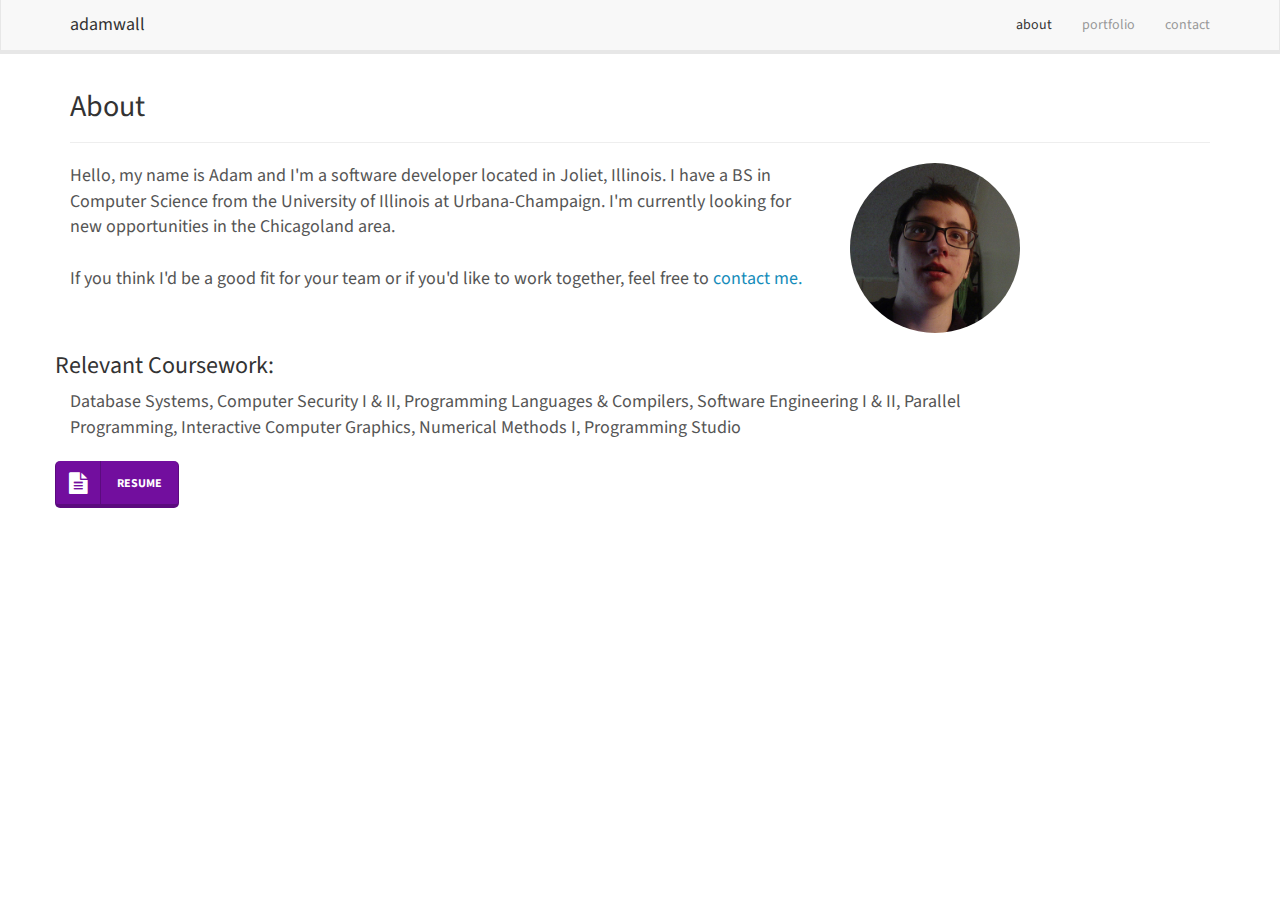
<file: about/index.html>
<!DOCTYPE html>
<html lang="en">
  <head>
    <meta charset="utf-8">
    <meta http-equiv="X-UA-Compatible" content="IE=edge">
    <meta name="viewport" content="width=device-width, initial-scale=1">
    <!-- The above 3 meta tags *must* come first in the head; any other head content must come *after* these tags -->
    <title>adamwall - about</title>
    
    <!-- CSS -->
    <link href="/css/bootstrap.min.css" rel="stylesheet">
    <link href="/css/bootstrap-social.css" rel=stylesheet>
    <link href="/css/font-awesome.min.css" rel=stylesheet>
      
    <!--custom CSS -->
    <link href="../css/styles.css" rel="stylesheet">
  </head>
  
  
  <body>
    <nav class="navbar navbar-default navbar-fixed-top">
      <div class="container">
        <div class="navbar-header">
          <button type="button" class="navbar-toggle collapsed" data-toggle="collapse" data-target="#navbar" aria-expanded="false" aria-controls="navbar">
            <span class="sr-only">Toggle navigation</span>
            <span class="icon-bar"></span>
            <span class="icon-bar"></span>
            <span class="icon-bar"></span>
          </button>
          <a class="navbar-brand" href="/">adamwall</a>
        </div>
        <div id="navbar" class="collapse navbar-collapse">
          <ul class="nav navbar-nav navbar-right">
            <li class="active"><a href="/about/">about</a></li>
            <li><a href="/portfolio/">portfolio</a></li>
            <li><a href="/contact/">contact</a></li>
          </ul>
        </div><!--/.nav-collapse -->
      </div>
    </nav>

    <div class="container">
      <div class="page-header"><h2>About</h2></div>
      <div class="row">
        <p class="col-md-8">Hello, my name is Adam and I'm a software developer located in Joliet, Illinois. I have a BS in Computer Science from the University of Illinois at Urbana-Champaign. I'm currently looking for new opportunities in the Chicagoland area.<br><br>If you think I'd be a good fit for your team or if you'd like to work together, feel free to <a href="/contact/">contact me.</a></p>
        <img src="images/adam.jpg" class="col-md-4 img-circle img-me">
      </div>
      <div class="row col-md-8">
      </div>
      <div class="row">
        <h3>Relevant Coursework:</h3>
        <p class="col-md-10">Database Systems, Computer Security I & II, Programming Languages & Compilers, Software Engineering I & II, Parallel Programming, Interactive Computer Graphics, Numerical Methods I, Programming Studio</p>
      </div>
      <div class="row" style="padding-top: 10px"><a class="btn btn-social btn-lg btn-yahoo" href="../resume.pdf" target="_blank"><i class="fa fa-file-text" aria-hidden="true"></i>resume</a></div>
    </div>
    
  <!-- jQuery (necessary for Bootstrap's JavaScript plugins) -->
  <script src="https://ajax.googleapis.com/ajax/libs/jquery/1.12.4/jquery.min.js"></script>
  <!-- Include all compiled plugins (below), or include individual files as needed -->
  <script src="/js/bootstrap.min.js"></script>      
  </body>
</html>
</file>
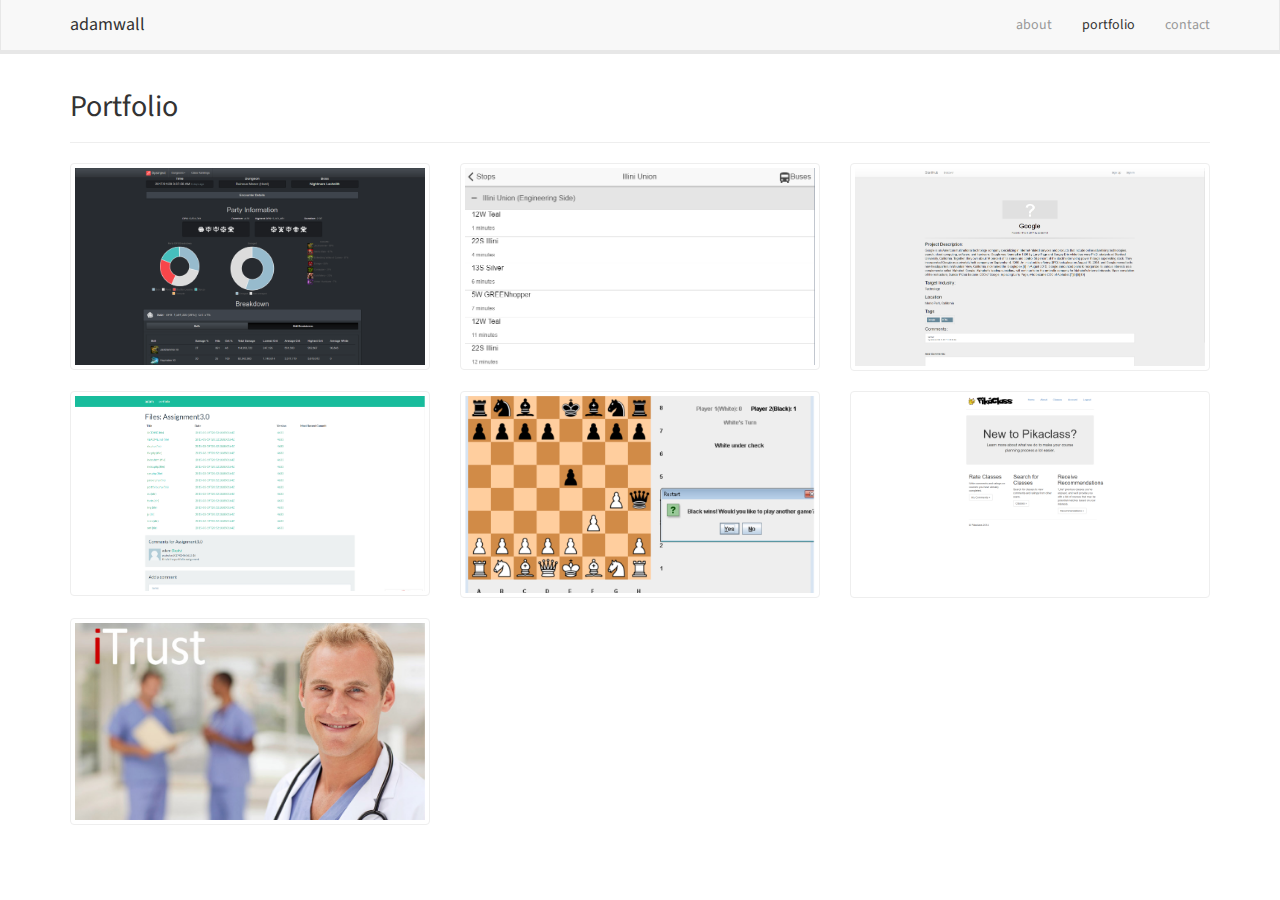
<file: portfolio/index.html>
<!DOCTYPE html>
<html lang="en">
  <head>
    <meta charset="utf-8">
    <meta http-equiv="X-UA-Compatible" content="IE=edge">
    <meta name="viewport" content="width=device-width, initial-scale=1">
    <!-- The above 3 meta tags *must* come first in the head; any other head content must come *after* these tags -->
    <title>adamwall - portfolio</title>
    
    <!-- CSS -->
    <link href="/css/bootstrap.min.css" rel="stylesheet">
    <link href="/css/bootstrap-social.css" rel=stylesheet>
    <link href="/css/font-awesome.min.css" rel=stylesheet>
      
    <!--custom CSS -->
    <link href="../css/styles.css" rel="stylesheet">
  </head>
  
  <body>
    <nav class="navbar navbar-default navbar-fixed-top">
      <div class="container">
        <div class="navbar-header">
          <button type="button" class="navbar-toggle collapsed" data-toggle="collapse" data-target="#navbar" aria-expanded="false" aria-controls="navbar">
            <span class="sr-only">Toggle navigation</span>
            <span class="icon-bar"></span>
            <span class="icon-bar"></span>
            <span class="icon-bar"></span>
          </button>
          <a class="navbar-brand" href="/">adamwall</a>
        </div>
        <div id="navbar" class="collapse navbar-collapse">
          <ul class="nav navbar-nav navbar-right">
            <li><a href="/about/">about</a></li>
            <li class="active"><a href="/portfolio/">portfolio</a></li>
            <li><a href="/contact/">contact</a></li>
          </ul>
        </div><!--/.nav-collapse -->
      </div>
    </nav>

    <div class="container">
     <div class="page-header"><h2>Portfolio</h2></div>
      <div class="row">
        <div class="col-md-4">
          <a href="#" class="thumbnail" data-toggle="modal" data-target="#dpsInjectModal">
            <img src="images/dpsinject.png">
          </a>
        </div>
        <div class="col-md-4">
          <a href="#" class="thumbnail" data-toggle="modal" data-target="#myBusModal">
            <img src="images/mybusCU.png">
          </a>
        </div>
        <div class="col-md-4">
          <a href="#" class="thumbnail" data-toggle="modal" data-target="#startHubModal">
            <img src="images/starthub.png">
          </a>
        </div>  
        <div class=" col-md-4">
          <a href="#" class="thumbnail" data-toggle="modal" data-target="#portfolioModal">
            <img src="images/portfolio.png">
          </a>
        </div> 
        <div class=" col-md-4">
          <a href="#" class="thumbnail" data-toggle="modal" data-target="#chessModal">
            <img src="images/chess.png">
          </a>
        </div>         
        <div class=" col-md-4">
          <a href="#" class="thumbnail">
            <img src="images/pikaclass.png" data-toggle="modal" data-target="#pikaClassModal">
          </a>
        </div> 
        <div class=" col-md-4">
          <a href="#" class="thumbnail">
            <img src="images/itrust.jpg" data-toggle="modal" data-target="#iTrustModal">
          </a>
        </div>       
      </div>
    </div>


    <!-- jQuery (necessary for Bootstrap's JavaScript plugins) -->
    <script src="https://ajax.googleapis.com/ajax/libs/jquery/1.12.4/jquery.min.js"></script>
    <!-- Include all compiled plugins (below), or include individual files as needed -->
    <script src="/js/bootstrap.min.js"></script>
  </body>
  
  <!-- Modal Content -->
  <div class="modal fade" id="dpsInjectModal" tabindex="-1" role="dialog" aria-labelledby="myModalLabel">
    <div class="modal-dialog modal-lg" role="document">
      <div class="modal-content">
        <div class="modal-header">
          <button type="button" class="close" data-dismiss="modal" aria-label="Close"><span aria-hidden="true">&times;</span></button>
          <h1 class="modal-title" id="myModalLabel">DPSInject</h1>
          <img src="images/dpsinject.png">
        </div>
        <div class="modal-body">
         
          Contributed to the design and development of an encounter aggregator website for the game TERA.
          <ul>
            <li>Designed "Class Rankings" page to promote better user experience</li>
            <li>Assisted in implementing SQL queries for filtering encounters by multiple factors</li>
            <li>Accepted feedback from real users</li>
          </ul>
          <h4>Technoglies Used:</h4>
          <big>
          <a href="https://nodejs.org/"><span class="label label-primary">Node.js</span></a>
          <a href="https://angularjs.org/"><span class="label label-primary">AngularJS</span></a>
          <a href="https://www.mysql.com/"><span class="label label-primary">MySQL</span></a>
          <a href="http://expressjs.com/"><span class="label label-primary">Express.js</span></a>
          <a href="http://getbootstrap.com/"><span class="label label-primary">Bootstrap</span></a>
          </big>
        </div>
        <div class="modal-footer">
          <a href="https://dpsinject.us"><button type="button" class="btn btn-default btn-social"><span class="fa fa-globe" aria-hidden="true"></span>Visit Site</button></a>
        </div>
      </div>
    </div>
  </div>
  
  <div class="modal fade" id="myBusModal" tabindex="-1" role="dialog" aria-labelledby="myModalLabel">
    <div class="modal-dialog modal-lg" role="document">
      <div class="modal-content">
        <div class="modal-header">
          <button type="button" class="close" data-dismiss="modal" aria-label="Close"><span aria-hidden="true">&times;</span></button>
          <h1 class="modal-title" id="myModalLabel">MyBusCU</h1>
          <img src="images/mybusCU.png">
        </div>
        <div class="modal-body">
          Developed hybrid mobile application which allows users to lookup bus information and times for Champaign-Urbana Mass Transit District’s buses.
          <ul>
            <li>Designed favorite system which allowed users to filter by their most used stops</li>
            <li>Integrated API's from CUMTD and Google Maps</li>
            <li>Implemented server using Node and Express for caching data</li>
            <li>Created function to determine whether it would be faster to walk or take the bus to a location</li>
          </ul>
          <h4>Technoglies Used:</h4>
            <big>
            <a href="https://nodejs.org/"><span class="label label-primary">Node.js</span></a>
            <a href="https://angularjs.org/"><span class="label label-primary">AngularJS</span></a>
            <a href="https://cordova.apache.org/"><span class="label label-primary">Cordova</span></a>
            <a href="http://expressjs.com/"><span class="label label-primary">Express.js</span></a>
            <a href="https://ionicframework.com/"><span class="label label-primary">Ionic</span></a></big>
        </div>
        <div class="modal-footer">
          <a href="https://github.com/adamwall/my-bus-CU"><button type="button" class="btn btn-default btn-social btn-github"><span class="fa fa-github" aria-hidden="true"></span>View on Github</button></a>
        </div>
      </div>
    </div>
  </div>  
  
  <div class="modal fade" id="startHubModal" tabindex="-1" role="dialog" aria-labelledby="myModalLabel">
    <div class="modal-dialog modal-lg" role="document">
      <div class="modal-content">
        <div class="modal-header">
          <button type="button" class="close" data-dismiss="modal" aria-label="Close"><span aria-hidden="true">&times;</span></button>
          <h1 class="modal-title" id="myModalLabel">StartHub</h1>
          <img src="images/starthub.png">
        </div>
        <div class="modal-body">
          Worked in a group of 6 to create a web application that helps users find collaborators for their startup idea
          <ul>
            <li>Implemented commenting and private messaging system</li>
            <li>Designed and developed voting system on projects</li>
            <li>Tested server-side routing functions</li>
          </ul>
          <h4>Technoglies Used:</h4>
            <big>
            <a href="https://nodejs.org/"><span class="label label-primary">Node.js</span></a>
            <a href="https://angularjs.org/"><span class="label label-primary">AngularJS</span></a>
            <a href="https://www.mongodb.com/"><span class="label label-primary">MongoDB</span></a>
            <a href="http://expressjs.com/"><span class="label label-primary">Express.js</span></a>
            <a href="http://getbootstrap.com/"><span class="label label-primary">Bootstrap</span></a></big>
        </div>
        <div class="modal-footer">
          <a href="http://starthubdemo.herokuapp.com/"><button type="button" class="btn btn-default btn-social"><span class="fa fa-globe" aria-hidden="true"></span>View Demo</button></a>
          <a href="https://github.com/adamwall/StartHub"><button type="button" class="btn btn-default btn-social btn-github"><span class="fa fa-github" aria-hidden="true"></span>View on Github</button></a>
        </div>
      </div>
    </div>
  </div>  
  
  <div class="modal fade" id="portfolioModal" tabindex="-1" role="dialog" aria-labelledby="myModalLabel">
    <div class="modal-dialog modal-lg" role="document">
      <div class="modal-content">
        <div class="modal-header">
          <button type="button" class="close" data-dismiss="modal" aria-label="Close"><span aria-hidden="true">&times;</span></button>
          <h1 class="modal-title" id="myModalLabel">Portfolio</h1>
          <img src="images/portfolio.png">
        </div>
        <div class="modal-body">
          Portfolio for the assignments in my Programming Studio course.
          <ul>
            <li>Parsed data from XML log to display SVN commit information</li>
            <li>Designed branched commenting system that prevents SQL injections and cross-site scripting</li>
            <li>Followed an Object Oriented structure</li>
          </ul>
          <h4>Technoglies Used:</h4>
          <big>
          <a href="http://php.net/"><span class="label label-primary">PHP</span></a>
          <a href="https://www.mysql.com/"><span class="label label-primary">MySQL</span></a>
          <a href="http://getbootstrap.com/"><span class="label label-primary">Bootstrap</span></a>
          </big>
        </div>
        <div class="modal-footer">
          <a href="https://adamportfoliodemo.000webhostapp.com/"><button type="button" class="btn btn-default btn-social"><span class="fa fa-globe" aria-hidden="true"></span>View Demo</button></a>
          <a href="/portfolio/projects/cs242portfolio.zip"><button type="button" class="btn btn-default btn-social btn-dropbox"><span class="fa fa-download" aria-hidden="true"></span>Download Source</button></a>
        </div>
      </div>
    </div>
  </div>    

  <div class="modal fade" id="chessModal" tabindex="-1" role="dialog" aria-labelledby="myModalLabel">
    <div class="modal-dialog modal-lg" role="document">
      <div class="modal-content">
        <div class="modal-header">
          <button type="button" class="close" data-dismiss="modal" aria-label="Close"><span aria-hidden="true">&times;</span></button>
          <h1 class="modal-title" id="myModalLabel">Chess</h1>
          <img src="images/chess.png">
        </div>
        <div class="modal-body">
          Two player chess game with user interface
          <ul>
            <li>Practiced Object Oriented Programming and Model-View-Controller pattern</li>
            <li>Drafted manual test plan for testing the interface</li>
            <li>Created custom piece with its own movement pattern</li>
          </ul>
          <h4>Technoglies Used:</h4>
          <big>
          <a href="https://www.java.com/"><span class="label label-primary">Java</span></a>
          <a href="http://junit.org"><span class="label label-primary">JUnit</span></a>
          </big>
        </div>
        <div class="modal-footer">
          <a href="/portfolio/projects/chess.zip"><button type="button" class="btn btn-default btn-social btn-dropbox"><span class="fa fa-download" aria-hidden="true"></span>Download Source</button></a>
        </div>
      </div>
    </div>
  </div>    

  <div class="modal fade" id="pikaClassModal" tabindex="-1" role="dialog" aria-labelledby="myModalLabel">
    <div class="modal-dialog modal-lg" role="document">
      <div class="modal-content">
        <div class="modal-header">
          <button type="button" class="close" data-dismiss="modal" aria-label="Close"><span aria-hidden="true">&times;</span></button>
          <h1 class="modal-title" id="myModalLabel">Pikaclass</h1>
          <img src="images/pikaclass.png">
        </div>
        <div class="modal-body">
          Web application that allows users to rate their past courses as well as receive course recommendations
          <ul>
            <li>Created query for reccommending courses based on user's previous taken courses</li>
            <li>Developed front and back end for submitting and displaying comments</li>
            <li>Used Xpath to scrape course information from UIUC course catalog</li>
          </ul>
          <h4>Technoglies Used:</h4>
          <big>
          <a href="http://php.net/"><span class="label label-primary">PHP</span></a>
          <a href="https://www.mysql.com/"><span class="label label-primary">MySQL</span></a>
          <a href="http://getbootstrap.com/"><span class="label label-primary">Bootstrap</span></a>
          </big>
        </div>
        <div class="modal-footer">
          <a href="https://pikaclass.000webhostapp.com/"><button type="button" class="btn btn-default btn-social"><span class="fa fa-globe" aria-hidden="true"></span>View Demo</button></a>
        </div>
      </div>
    </div>
  </div>      

  <div class="modal fade" id="iTrustModal" tabindex="-1" role="dialog" aria-labelledby="myModalLabel">
    <div class="modal-dialog modal-lg" role="document">
      <div class="modal-content">
        <div class="modal-header">
          <button type="button" class="close" data-dismiss="modal" aria-label="Close"><span aria-hidden="true">&times;</span></button>
          <h1 class="modal-title" id="myModalLabel">iTrust</h1>
          <img src="images/itrust.jpg">
        </div>
        <div class="modal-body">
          iTrust is a medical application that provides patients with a means to keep up with their medical history and records as well as communicate with their doctors, including selecting which doctors to be their primary caregiver, seeing and sharing satisfaction results, and other tasks. iTrust is also an interface for medical staff from various locations. iTrust allows the staff to keep track of their patients through messaging capabilities, scheduling of office visits, diagnoses, prescribing medication, ordering and viewing lab results, among other funtions.
          <ul>
            <li>Built upon already existing software by adding new features through use cases</li>
            <li>Adopted Agile Development practices such as scrum, user stories, pair programming and iteration cycles</li>
            <li>Developed system that sends email reminders to patients who have an appointment soon</li>
          </ul>
          <h4>Technoglies Used:</h4>
          <big>
          <a href="https://www.java.com/"><span class="label label-primary">Java</span></a>
          <a href="https://www.mysql.com/"><span class="label label-primary">MySQL</span></a>
          <a href="http://www.oracle.com/technetwork/java/javaee/overview/index.html"><span class="label label-primary">Java EE</span></a>
          </big>
        </div>
        <div class="modal-footer">
          <a href="https://github.com/knusbaum/CS427-Final"><button type="button" class="btn btn-default btn-social btn-github"><span class="fa fa-github" aria-hidden="true"></span>View on Github</button></a>
        </div>
      </div>
    </div>
  </div>            
                  
</html>
</file>
<file: css/styles.css>
body {
  padding-top: 50px;
}

body.frontpage {
    background-color: gray;
    background: url(/images/DeathtoStock_Wired7.jpg) no-repeat center center fixed; 
    -webkit-background-size: cover;
    -moz-background-size: cover;
    -o-background-size: cover;
    background-size: cover;  
}

body,html.frontpage{
  height:100%;
  width: 100%;
}

div.frontpage {
  color:white;
  height: 65%;
  display: flex;
  justify-content: center;
  align-items: center;
}


p{
  font-size: large;
}

.img-me{
  max-width: 200px;
}

.navbar.transparent{
  background-color: rgba(0,0,0,0.2);
  border-radius: 0;
  border: none;
}

.navbar-brand-white {
  color: white !important;
}

.nav.navbar-nav.navbar-right.frontpage li a {
    color: white;
}

.white {
  color: white;
}

.frontpage-message {
  position: relative;
  padding-top: 20%;
  padding-bottom: 20%;
  text-align: center;
}

.frontpage-message > h1 {
  font-family: 'Roboto', sans-serif;
  font-size:8em;
  color:white;
  text-shadow: 2px 1px 2px rgba(0, 0, 0, 0.5);
}

.frontpage-message > h3 {
  color:white;
  text-shadow: 2px 1px 2px rgba(0, 0, 0, 0.5);
}

.modal-header img {
  max-width: 100%;
  display: block;
  margin: auto;
}
</file>
